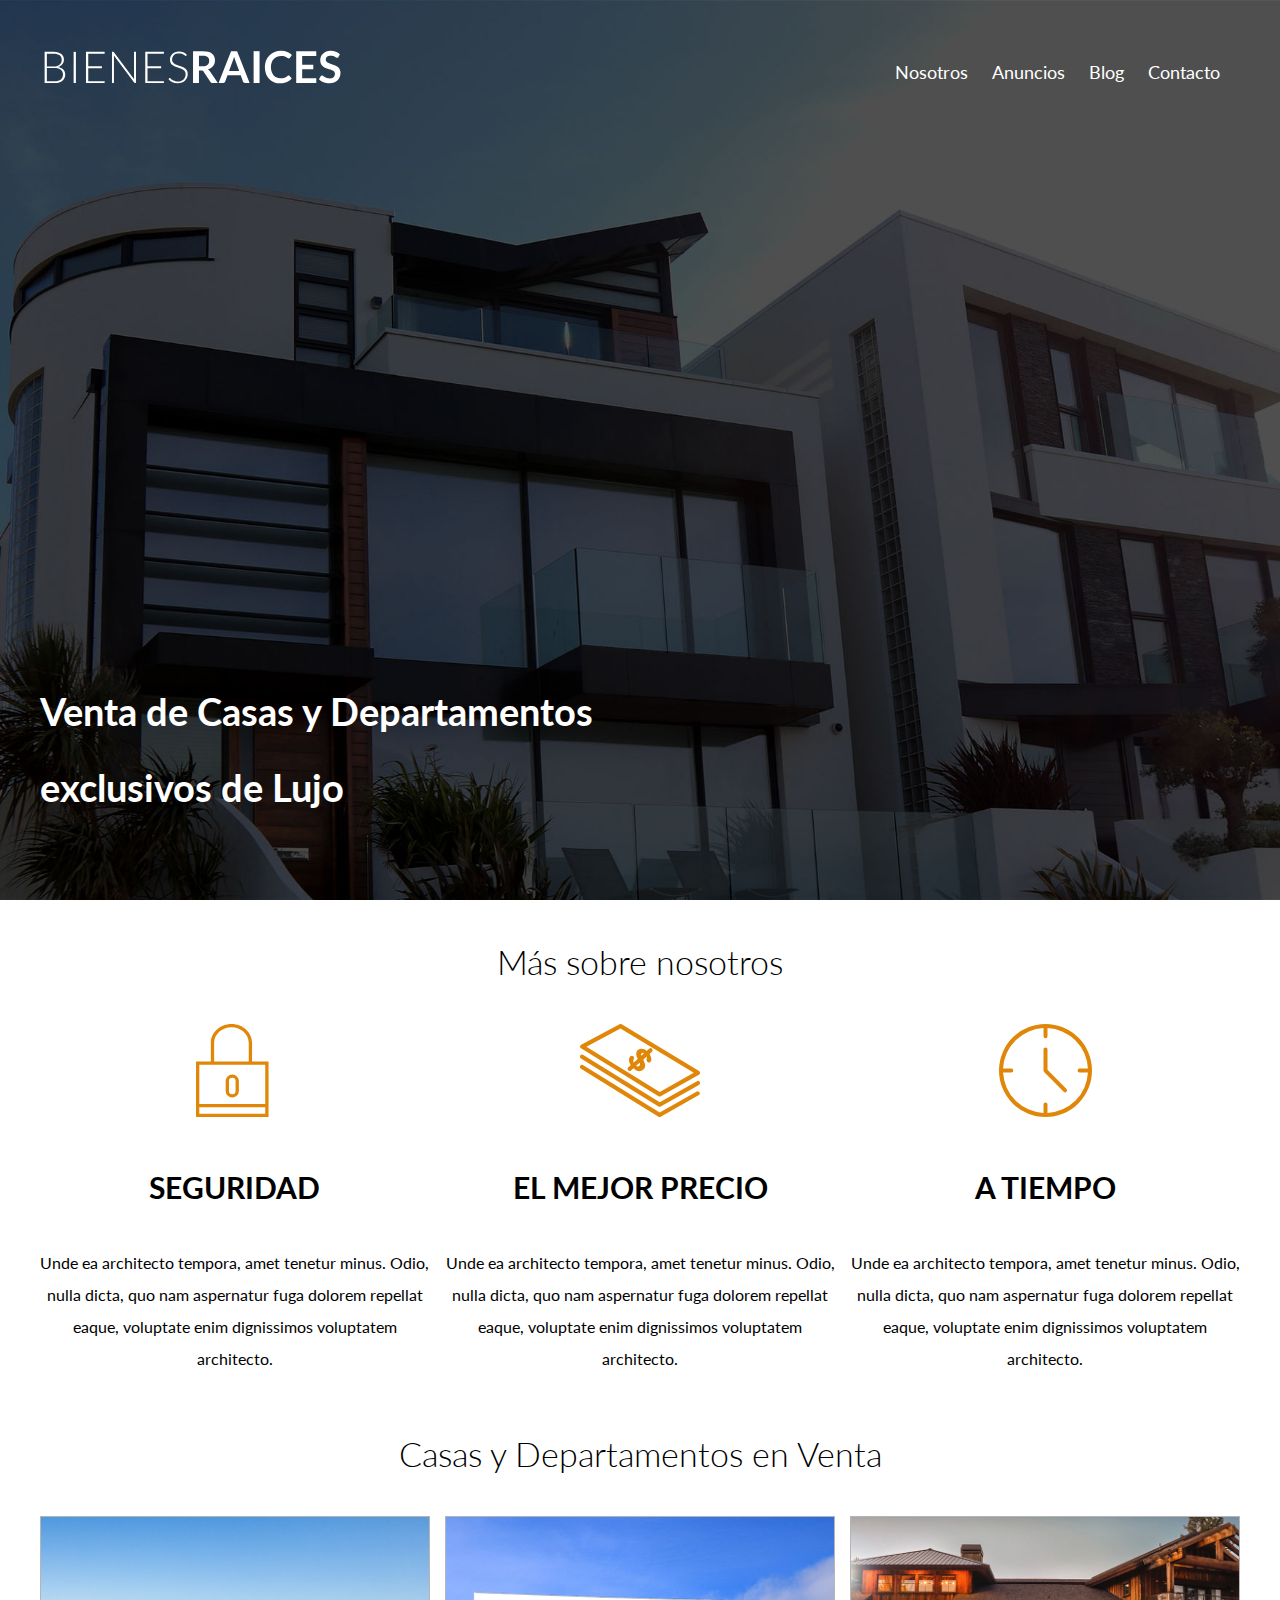
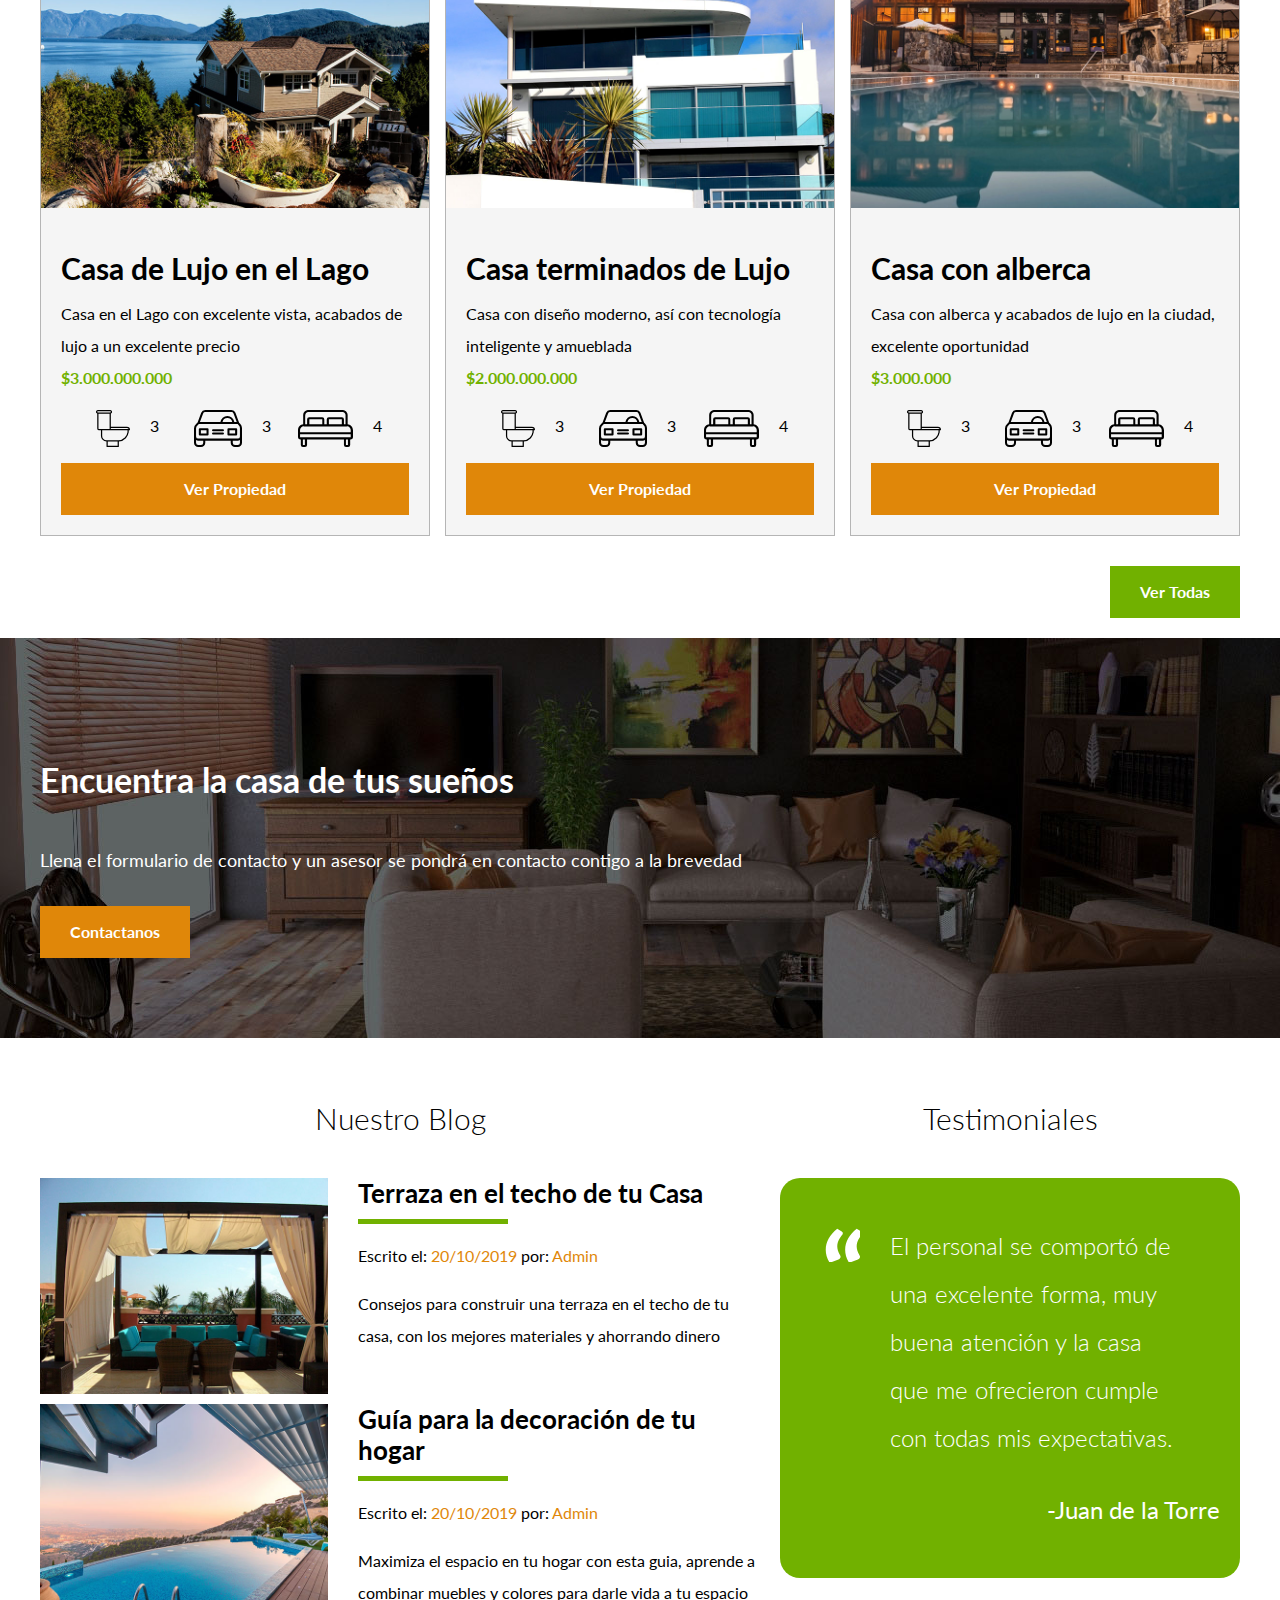
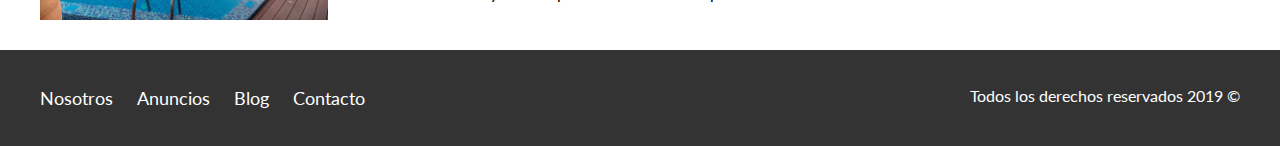
<file: index.html>
<!DOCTYPE html>
<html lang="en">

<head>
  <meta charset="UTF-8">
  <meta name="viewport" content="width=device-width, initial-scale=1.0">
  <meta http-equiv="X-UA-Compatible" content="ie=edge">
  <title>Bienes Raices</title>
  <link href="https://fonts.googleapis.com/css?family=Lato:300,400,700,900&display=swap" rel="stylesheet">
  <link rel="stylesheet" href="css/Normalize.css">
  <link rel="stylesheet" href="css/Style.css">
</head>

<body>

  <header class="site-header inicio">
    <div class="contenedor contenido-header">
      <div class="barra">
        <a href="/">
          <img src="img/logo.svg" alt="Logotipo de Bienes Raices">
        </a>

        <nav class="navegacion">
          <a href="Nosotros.html">Nosotros</a>
          <a href="Anuncios.html">Anuncios</a>
          <a href="Blog.html">Blog</a>
          <a href="Contacto.html">Contacto</a>
        </nav>
      </div>
      <h1>Venta de Casas y Departamentos exclusivos de Lujo</h1>
    </div>
  </header>

  <section class="contenedor seccion">
    <h2 class="fw-300 centrar-texto">Más sobre nosotros</h2>

    <div class="iconos-nosotros">
      <div class="iconos">
        <img src="img/icono1.svg" alt="Icono Seguridad">
        <h3>Seguridad</h3>
        <p>Unde ea architecto tempora, amet tenetur minus. Odio, nulla dicta, quo nam aspernatur fuga dolorem repellat eaque, voluptate enim dignissimos voluptatem architecto.</p>
      </div>

      <div class="iconos">
        <img src="img/icono2.svg" alt="Icono Mejor Precio">
        <h3>El mejor precio</h3>
        <p>Unde ea architecto tempora, amet tenetur minus. Odio, nulla dicta, quo nam aspernatur fuga dolorem repellat eaque, voluptate enim dignissimos voluptatem architecto.</p>
      </div>

      <div class="iconos">
        <img src="img/icono3.svg" alt="Icono a Tiempo">
        <h3>A tiempo</h3>
        <p>Unde ea architecto tempora, amet tenetur minus. Odio, nulla dicta, quo nam aspernatur fuga dolorem repellat eaque, voluptate enim dignissimos voluptatem architecto.</p>
      </div>
    </div>
  </section>

  <main class="seccion contenedor">
    <h2 class="fw-300 centrar-texto">Casas y Departamentos en Venta</h2>
     <div class="contenedor-anuncios">
      <div class="anuncio">
        <img src="img/anuncio1.jpg" alt="Anuncio casa en el lago">
        <div class="contenido-anuncio">
          <h3>Casa de Lujo en el Lago</h3>
          <p>Casa en el Lago con excelente vista, acabados de lujo a un excelente precio</p>
          <p class="precio">$3.000.000.000</p>
          <ul class="iconos-caracteristicas">
            <li>
              <img src="img/icono_wc.svg" alt="icono wc">
              <p>3</p>
            </li>
            <li>
              <img src="img/icono_estacionamiento.svg" alt="icono autos">
              <p>3</p>
            </li>
            <li>
              <img src="img/icono_dormitorio.svg" alt="icono habitaciones">
              <p>4</p>
            </li>
          </ul>
          <a href="anuncio.html" class="botones boton-amarillo d-block">Ver Propiedad</a>
        </div>
      </div>

      <div class="anuncio">
        <img src="img/anuncio2.jpg" alt="Anuncio casa de lujo">
        <div class="contenido-anuncio">
          <h3>Casa terminados de Lujo</h3>
          <p>Casa con diseño moderno, así con tecnología inteligente y amueblada</p>
          <p class="precio">$2.000.000.000</p>
          <ul class="iconos-caracteristicas">
            <li>
              <img src="img/icono_wc.svg" alt="icono wc">
              <p>3</p>
            </li>
            <li>
              <img src="img/icono_estacionamiento.svg" alt="icono autos">
              <p>3</p>
            </li>
            <li>
              <img src="img/icono_dormitorio.svg" alt="icono habitaciones">
              <p>4</p>
            </li>
          </ul>
          <a href="anuncio.html" class="botones boton-amarillo d-block">Ver Propiedad</a>
        </div>
      </div>

      <div class="anuncio">
        <img src="img/anuncio3.jpg" alt="Anuncio casa en la alberca">
        <div class="contenido-anuncio">
          <h3>Casa con alberca</h3>
          <p>Casa con alberca y acabados de lujo en la ciudad, excelente oportunidad</p>
          <p class="precio">$3.000.000</p>
          <ul class="iconos-caracteristicas">
            <li>
              <img src="img/icono_wc.svg" alt="icono wc">
              <p>3</p>
            </li>
            <li>
              <img src="img/icono_estacionamiento.svg" alt="icono autos">
              <p>3</p>
            </li>
            <li>
              <img src="img/icono_dormitorio.svg" alt="icono habitaciones">
              <p>4</p>
            </li>
          </ul>
          <a href="anuncio.html" class="botones boton-amarillo d-block">Ver Propiedad</a>
        </div>
      </div>
    </div>
    <div class="ver-todas">
      <a href="Anuncios.html" class="botones boton-verde">Ver Todas</a>
    </div>
  </main>

  <section class="imagen-contacto">
    <div class="contenedor contenido-contacto">
      <h2>Encuentra la casa de tus sueños</h2>
      <p>Llena el formulario de contacto y un asesor se pondrá en contacto contigo a la brevedad</p>
      <a href="Contacto.html" class="botones boton-amarillo">Contactanos</a>
    </div>
  </section>

  <div class="seccion-inferior contenedor seccion">
    <section class="blog">
      <h3 class="centrar-texto fw-300">Nuestro Blog</h3>

      <article class="entrada-blog">
        <div class="imagen">
          <img src="img/blog1.jpg" alt="Entrada Blog">
        </div>
        <div class="texto-entrada">
          <a href="#">
            <h4>Terraza en el techo de tu Casa</h4>
          </a>
          <p>Escrito el: <span> 20/10/2019 </span> por: <span> Admin </span> </p>
          <p>Consejos para construir una terraza en el techo de tu casa, con los mejores materiales y ahorrando dinero</p>

        </div>
      </article>

      <article class="entrada-blog">
        <div class="imagen">
          <img src="img/blog2.jpg" alt="Entrada Blog">
        </div>
        <div class="texto-entrada">
          <a href="#">
            <h4>Guía para la decoración de tu hogar</h4>
          </a>
          <p>Escrito el: <span> 20/10/2019 </span> por: <span> Admin </span> </p>
          <p>Maximiza el espacio en tu hogar con esta guia, aprende a combinar muebles y colores para darle vida a tu espacio</p>
        </div>
      </article>
    </section>

    <section class="Testimoniales">

        <h3 class="centrar-texto fw-300">Testimoniales</h3>
        <div class="testimonial">
        <blockquote>
          El personal se comportó de una excelente forma, muy buena atención y la casa que me ofrecieron cumple con todas mis expectativas.

        </blockquote>
        <p>-Juan de la Torre</p>
      </div>
    </section>
  </div>
  <footer class="site-footer seccion">
    <div class="contenedor contenedor-footer">
      <nav class="navegacion">
        <a href="Nosotros.html">Nosotros</a>
        <a href="Anuncios.html">Anuncios</a>
        <a href="Blog.html">Blog</a>
        <a href="Contacto.html">Contacto</a>
      </nav>
      <p class="copyright">Todos los derechos reservados 2019 &copy; </p>
    </div>
  </footer>
</body>

</html>
</file>
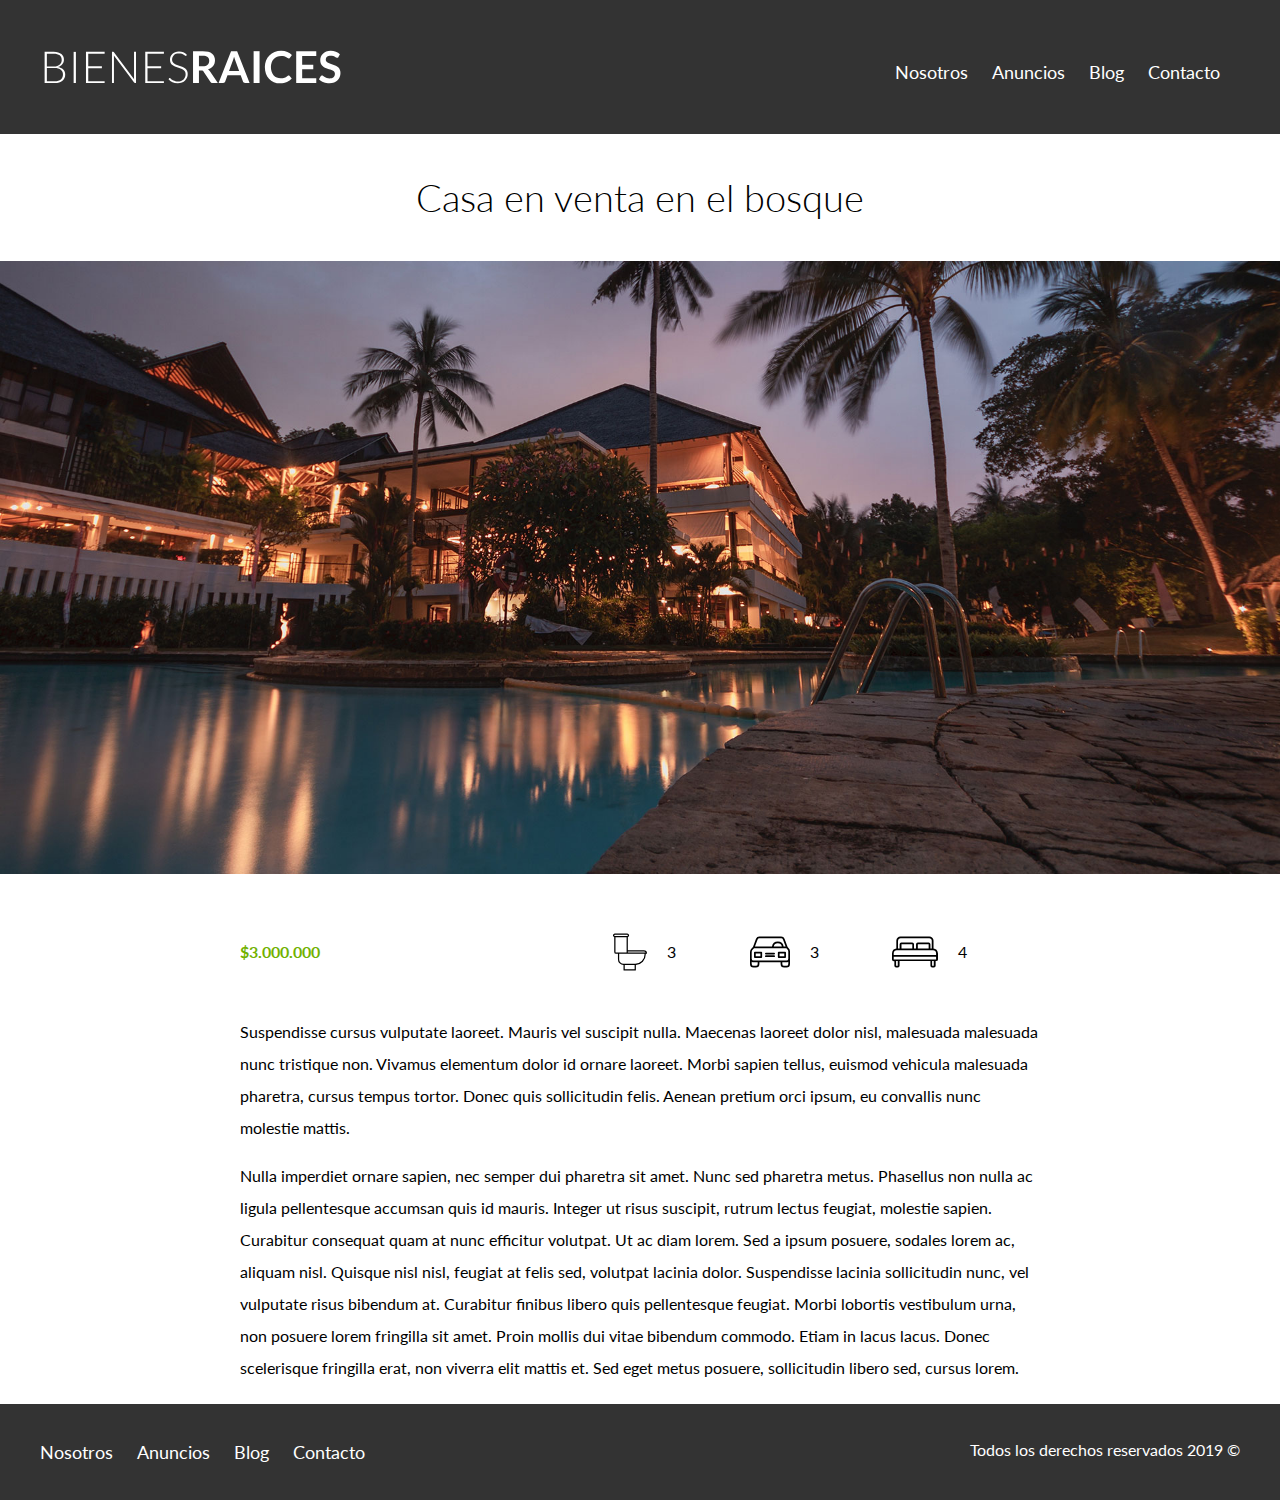
<file: anuncio.html>
<!DOCTYPE html>
<html lang="en">

<head>
  <meta charset="UTF-8">
  <meta name="viewport" content="width=device-width, initial-scale=1.0">
  <meta http-equiv="X-UA-Compatible" content="ie=edge">
  <title>Bienes Raices</title>
  <link href="https://fonts.googleapis.com/css?family=Lato:300,400,700,900&display=swap" rel="stylesheet">
  <link rel="stylesheet" href="css/Normalize.css">
  <link rel="stylesheet" href="css/Style.css">
</head>

<body>

  <header class="site-header">
    <div class="contenedor contenido-header">
      <div class="barra">
        <a href="/">
          <img src="img/logo.svg" alt="Logotipo de Bienes Raices">
        </a>

        <nav class="navegacion">
          <a href="Nosotros.html">Nosotros</a>
          <a href="Anuncios.html">Anuncios</a>
          <a href="Blog.html">Blog</a>
          <a href="Contacto.html">Contacto</a>
        </nav>
      </div>
    </div>
  </header>

  <h1 class="fw-300 centrar-texto">Casa en venta en el bosque</h1>
  <img src="./img/destacada.jpg" alt="imagen anuncio">

  <main class="contenedor seccion contenido-centrado">
    <div class="resumen-propiedad">
      <p class="precio">$3.000.000</p>
      <ul class="iconos-caracteristicas">
        <li>
          <img src="img/icono_wc.svg" alt="icono wc">
          <p>3</p>
        </li>
        <li>
          <img src="img/icono_estacionamiento.svg" alt="icono autos">
          <p>3</p>
        </li>
        <li>
          <img src="img/icono_dormitorio.svg" alt="icono habitaciones">
          <p>4</p>
        </li>
      </ul>
    </div> <!--.resumen-Propiedad-->



  <p>Suspendisse cursus vulputate laoreet. Mauris vel suscipit nulla. Maecenas laoreet dolor nisl, malesuada malesuada nunc tristique non. Vivamus elementum dolor id ornare laoreet. Morbi sapien tellus, euismod vehicula malesuada pharetra, cursus tempus tortor. Donec quis sollicitudin felis. Aenean pretium orci ipsum, eu convallis nunc molestie mattis.</p>

  <p>Nulla imperdiet ornare sapien, nec semper dui pharetra sit amet. Nunc sed pharetra metus. Phasellus non nulla ac ligula pellentesque accumsan quis id mauris. Integer ut risus suscipit, rutrum lectus feugiat, molestie sapien. Curabitur consequat quam at nunc efficitur volutpat. Ut ac diam lorem. Sed a ipsum posuere, sodales lorem ac, aliquam nisl. Quisque nisl nisl, feugiat at felis sed, volutpat lacinia dolor. Suspendisse lacinia sollicitudin nunc, vel vulputate risus bibendum at. Curabitur finibus libero quis pellentesque feugiat. Morbi lobortis vestibulum urna, non posuere lorem fringilla sit amet. Proin mollis dui vitae bibendum commodo. Etiam in lacus lacus. Donec scelerisque fringilla erat, non viverra elit mattis et. Sed eget metus posuere, sollicitudin libero sed, cursus lorem. </p>

  </main>

  <footer class="site-footer seccion">
    <div class="contenedor contenedor-footer">
      <nav class="navegacion">
        <a href="Nosotros.html">Nosotros</a>
        <a href="Anuncios.html">Anuncios</a>
        <a href="Blog.html">Blog</a>
        <a href="Contacto.html">Contacto</a>
      </nav>
      <p class="copyright">Todos los derechos reservados 2019 &copy; </p>
    </div>
  </footer>
</body>

</html>
</file>
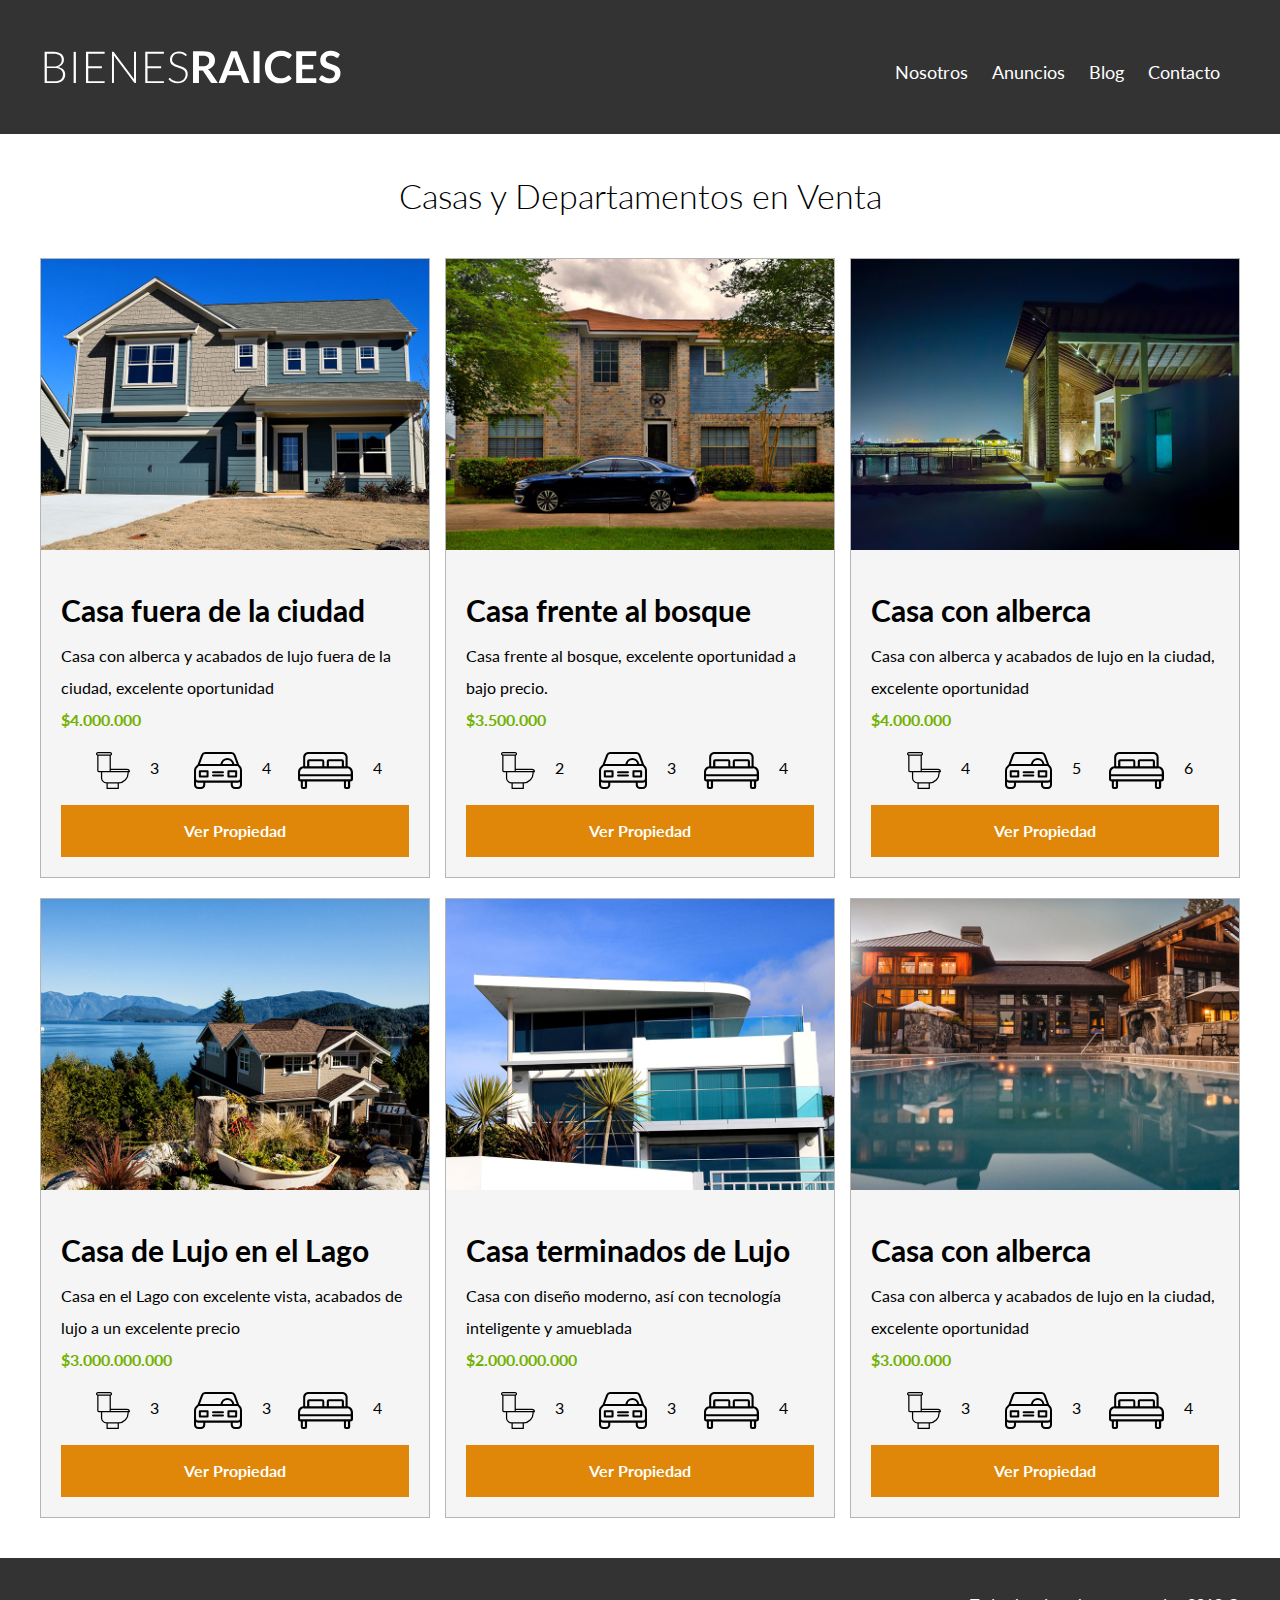
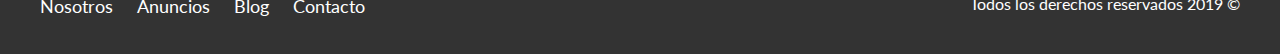
<file: Anuncios.html>
<!DOCTYPE html>
<html lang="en">

<head>
  <meta charset="UTF-8">
  <meta name="viewport" content="width=device-width, initial-scale=1.0">
  <meta http-equiv="X-UA-Compatible" content="ie=edge">
  <title>Bienes Raices</title>
  <link href="https://fonts.googleapis.com/css?family=Lato:300,400,700,900&display=swap" rel="stylesheet">
  <link rel="stylesheet" href="css/Normalize.css">
  <link rel="stylesheet" href="css/Style.css">
</head>

<body>

  <header class="site-header">
    <div class="contenedor contenido-header">
      <div class="barra">
        <a href="/">
          <img src="img/logo.svg" alt="Logotipo de Bienes Raices">
        </a>

        <nav class="navegacion">
          <a href="Nosotros.html">Nosotros</a>
          <a href="Anuncios.html">Anuncios</a>
          <a href="Blog.html">Blog</a>
          <a href="Contacto.html">Contacto</a>
        </nav>
      </div>
    </div>
  </header>

  <main class="seccion contenedor">
    <h2 class="fw-300 centrar-texto">Casas y Departamentos en Venta</h2>
     <div class="contenedor-anuncios">
      <div class="anuncio">
        <img src="img/anuncio1.jpg" alt="Anuncio casa en el lago">
        <div class="contenido-anuncio">
          <h3>Casa de Lujo en el Lago</h3>
          <p>Casa en el Lago con excelente vista, acabados de lujo a un excelente precio</p>
          <p class="precio">$3.000.000.000</p>
          <ul class="iconos-caracteristicas">
            <li>
              <img src="img/icono_wc.svg" alt="icono wc">
              <p>3</p>
            </li>
            <li>
              <img src="img/icono_estacionamiento.svg" alt="icono autos">
              <p>3</p>
            </li>
            <li>
              <img src="img/icono_dormitorio.svg" alt="icono habitaciones">
              <p>4</p>
            </li>
          </ul>
          <a href="anuncio.html" class="botones boton-amarillo d-block">Ver Propiedad</a>
        </div>
      </div>

      <div class="anuncio">
        <img src="img/anuncio2.jpg" alt="Anuncio casa de lujo">
        <div class="contenido-anuncio">
          <h3>Casa terminados de Lujo</h3>
          <p>Casa con diseño moderno, así con tecnología inteligente y amueblada</p>
          <p class="precio">$2.000.000.000</p>
          <ul class="iconos-caracteristicas">
            <li>
              <img src="img/icono_wc.svg" alt="icono wc">
              <p>3</p>
            </li>
            <li>
              <img src="img/icono_estacionamiento.svg" alt="icono autos">
              <p>3</p>
            </li>
            <li>
              <img src="img/icono_dormitorio.svg" alt="icono habitaciones">
              <p>4</p>
            </li>
          </ul>
          <a href="anuncio.html" class="botones boton-amarillo d-block">Ver Propiedad</a>
        </div>
      </div>

      <div class="anuncio">
        <img src="img/anuncio3.jpg" alt="Anuncio casa en la alberca">
        <div class="contenido-anuncio">
          <h3>Casa con alberca</h3>
          <p>Casa con alberca y acabados de lujo en la ciudad, excelente oportunidad</p>
          <p class="precio">$3.000.000</p>
          <ul class="iconos-caracteristicas">
            <li>
              <img src="img/icono_wc.svg" alt="icono wc">
              <p>3</p>
            </li>
            <li>
              <img src="img/icono_estacionamiento.svg" alt="icono autos">
              <p>3</p>
            </li>
            <li>
              <img src="img/icono_dormitorio.svg" alt="icono habitaciones">
              <p>4</p>
            </li>
          </ul>
          <a href="anuncio.html" class="botones boton-amarillo d-block">Ver Propiedad</a>
        </div> <!--Contenido-anuncio-->
      </div> <!--anuncio-->

      <div class="anuncio">
        <img src="img/anuncio4.jpg" alt="Anuncio casa de lujo">
        <div class="contenido-anuncio">
          <h3>Casa fuera de la ciudad</h3>
          <p>Casa con alberca y acabados de lujo fuera de la ciudad, excelente oportunidad</p>
          <p class="precio">$4.000.000</p>
          <ul class="iconos-caracteristicas">
            <li>
              <img src="img/icono_wc.svg" alt="icono wc">
              <p>3</p>
            </li>
            <li>
              <img src="img/icono_estacionamiento.svg" alt="icono autos">
              <p>4</p>
            </li>
            <li>
              <img src="img/icono_dormitorio.svg" alt="icono habitaciones">
              <p>4</p>
            </li>
          </ul>
          <a href="anuncio.html" class="botones boton-amarillo d-block">Ver Propiedad</a>
        </div> <!--Contenido-anuncio-->
      </div> <!--anuncio-->

      <div class="anuncio">
        <img src="img/anuncio5.jpg" alt="Anuncio frente al bosque">
        <div class="contenido-anuncio">
          <h3>Casa frente al bosque</h3>
          <p>Casa frente al bosque, excelente oportunidad a bajo precio.</p>
          <p class="precio">$3.500.000</p>
          <ul class="iconos-caracteristicas">
            <li>
              <img src="img/icono_wc.svg" alt="icono wc">
              <p>2</p>
            </li>
            <li>
              <img src="img/icono_estacionamiento.svg" alt="icono autos">
              <p>3</p>
            </li>
            <li>
              <img src="img/icono_dormitorio.svg" alt="icono habitaciones">
              <p>4</p>
            </li>
          </ul>
          <a href="anuncio.html" class="botones boton-amarillo d-block">Ver Propiedad</a>
        </div> <!--Contenido-anuncio-->
      </div> <!--anuncio-->

      <div class="anuncio">
        <img src="img/anuncio6.jpg" alt="Anuncio casa en la alberca">
        <div class="contenido-anuncio">
          <h3>Casa con alberca</h3>
          <p>Casa con alberca y acabados de lujo en la ciudad, excelente oportunidad</p>
          <p class="precio">$4.000.000</p>
          <ul class="iconos-caracteristicas">
            <li>
              <img src="img/icono_wc.svg" alt="icono wc">
              <p>4</p>
            </li>
            <li>
              <img src="img/icono_estacionamiento.svg" alt="icono autos">
              <p>5</p>
            </li>
            <li>
              <img src="img/icono_dormitorio.svg" alt="icono habitaciones">
              <p>6</p>
            </li>
          </ul>
          <a href="anuncio.html" class="botones boton-amarillo d-block">Ver Propiedad</a>
        </div> <!--Contenido-anuncio-->
      </div> <!--anuncio-->
    </div>

  </main>

  <footer class="site-footer seccion">
    <div class="contenedor contenedor-footer">
      <nav class="navegacion">
        <a href="Nosotros.html">Nosotros</a>
        <a href="Anuncios.html">Anuncios</a>
        <a href="Blog.html">Blog</a>
        <a href="Contacto.html">Contacto</a>
      </nav>
      <p class="copyright">Todos los derechos reservados 2019 &copy; </p>
    </div>
  </footer>
</body>

</html>
</file>
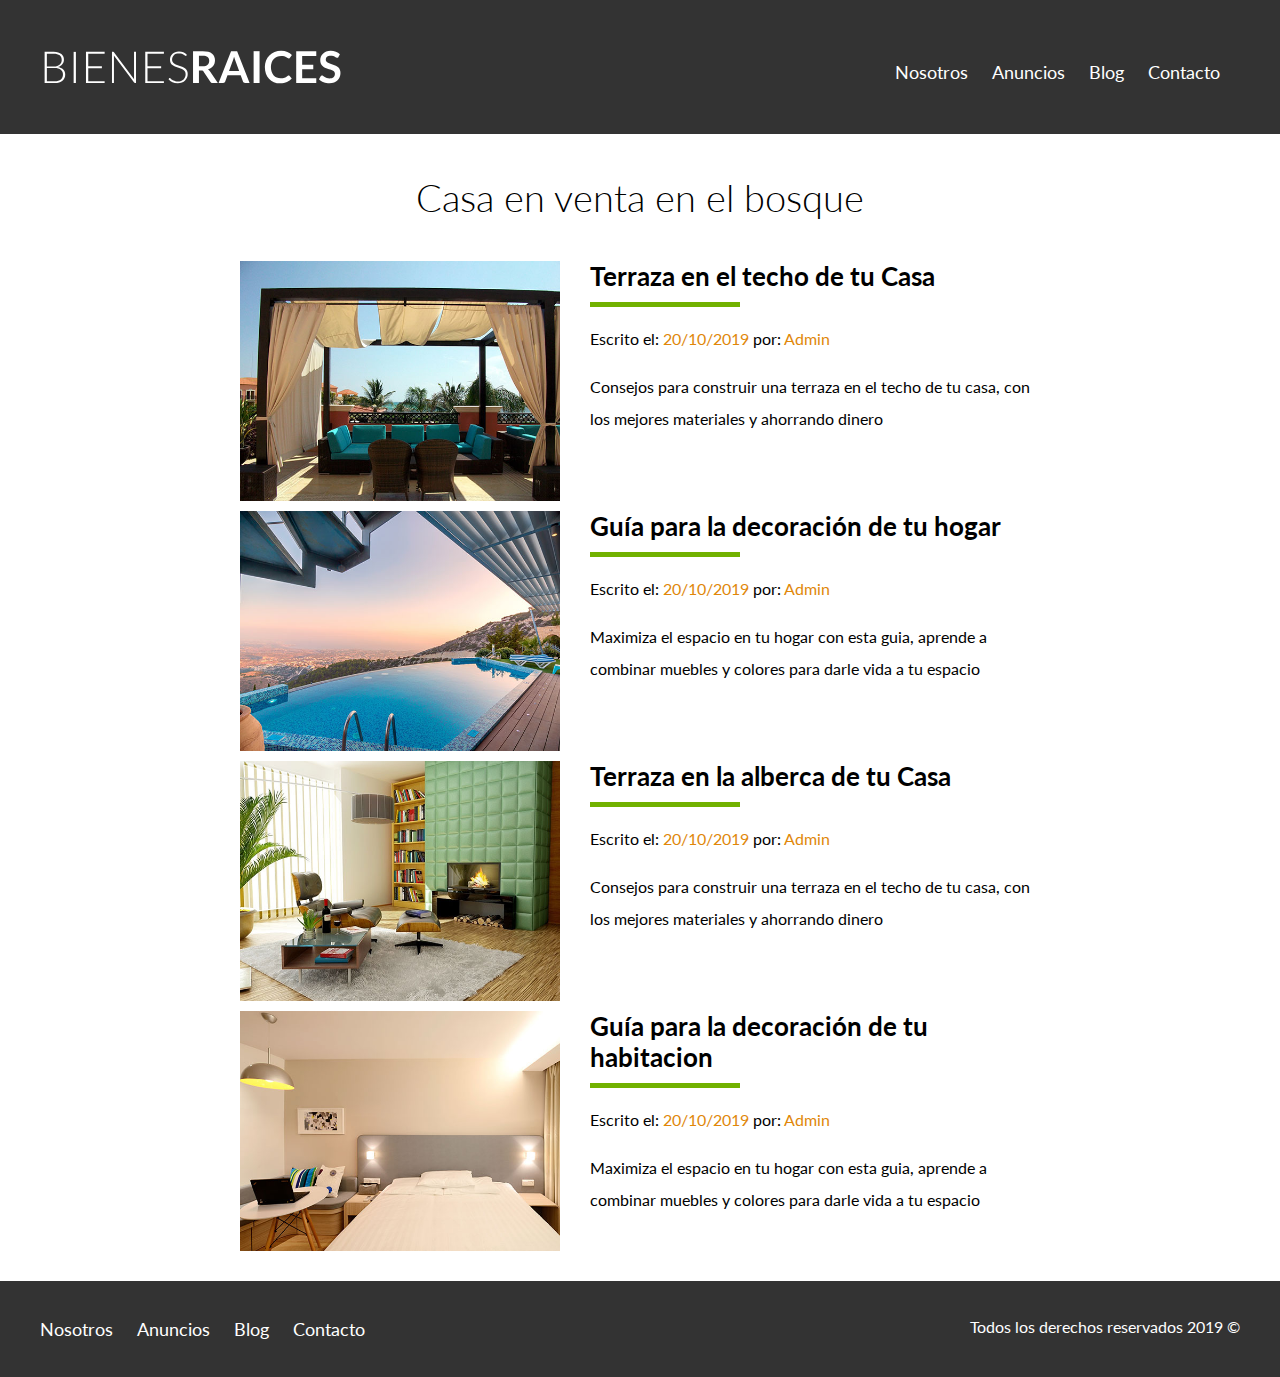
<file: Blog.html>
<!DOCTYPE html>
<html lang="en">

<head>
  <meta charset="UTF-8">
  <meta name="viewport" content="width=device-width, initial-scale=1.0">
  <meta http-equiv="X-UA-Compatible" content="ie=edge">
  <title>Bienes Raices</title>
  <link href="https://fonts.googleapis.com/css?family=Lato:300,400,700,900&display=swap" rel="stylesheet">
  <link rel="stylesheet" href="css/Normalize.css">
  <link rel="stylesheet" href="css/Style.css">
</head>

<body>

  <header class="site-header">
    <div class="contenedor contenido-header">
      <div class="barra">
        <a href="/">
          <img src="img/logo.svg" alt="Logotipo de Bienes Raices">
        </a>

        <nav class="navegacion">
          <a href="Nosotros.html">Nosotros</a>
          <a href="Anuncios.html">Anuncios</a>
          <a href="Blog.html">Blog</a>
          <a href="Contacto.html">Contacto</a>
        </nav>
      </div>
    </div>
  </header>




  <main class="contenedor seccion contenido-centrado">
    <h1 class="fw-300 centrar-texto">Casa en venta en el bosque</h1>
      <article class="entrada-blog">
        <div class="imagen">
          <img src="img/blog1.jpg" alt="Entrada Blog">
        </div>
        <div class="texto-entrada">
          <a href="entrada.html">
            <h4>Terraza en el techo de tu Casa</h4>
          </a>
          <p>Escrito el: <span> 20/10/2019 </span> por: <span> Admin </span> </p>
          <p>Consejos para construir una terraza en el techo de tu casa, con los mejores materiales y ahorrando dinero</p>

        </div>
      </article>

      <article class="entrada-blog">
        <div class="imagen">
          <img src="img/blog2.jpg" alt="Entrada Blog">
        </div>
        <div class="texto-entrada">
          <a href="entrada.html">
            <h4>Guía para la decoración de tu hogar</h4>
          </a>
          <p>Escrito el: <span> 20/10/2019 </span> por: <span> Admin </span> </p>
          <p>Maximiza el espacio en tu hogar con esta guia, aprende a combinar muebles y colores para darle vida a tu espacio</p>
        </div>
      </article>
      <article class="entrada-blog">
        <div class="imagen">
          <img src="img/blog3.jpg" alt="Entrada Blog">
        </div>
        <div class="texto-entrada">
          <a href="entrada.html">
            <h4>Terraza en la alberca de tu Casa</h4>
          </a>
          <p>Escrito el: <span> 20/10/2019 </span> por: <span> Admin </span> </p>
          <p>Consejos para construir una terraza en el techo de tu casa, con los mejores materiales y ahorrando dinero</p>

        </div>
      </article>

      <article class="entrada-blog">
        <div class="imagen">
          <img src="img/blog4.jpg" alt="Entrada Blog">
        </div>
        <div class="texto-entrada">
          <a href="entrada.html">
            <h4>Guía para la decoración de tu habitacion</h4>
          </a>
          <p>Escrito el: <span> 20/10/2019 </span> por: <span> Admin </span> </p>
          <p>Maximiza el espacio en tu hogar con esta guia, aprende a combinar muebles y colores para darle vida a tu espacio</p>
        </div>
      </article>
  </main>

  <footer class="site-footer seccion">
    <div class="contenedor contenedor-footer">
      <nav class="navegacion">
        <a href="Nosotros.html">Nosotros</a>
        <a href="Anuncios.html">Anuncios</a>
        <a href="Blog.html">Blog</a>
        <a href="Contacto.html">Contacto</a>
      </nav>
      <p class="copyright">Todos los derechos reservados 2019 &copy; </p>
    </div>
  </footer>
</body>

</html>
</file>
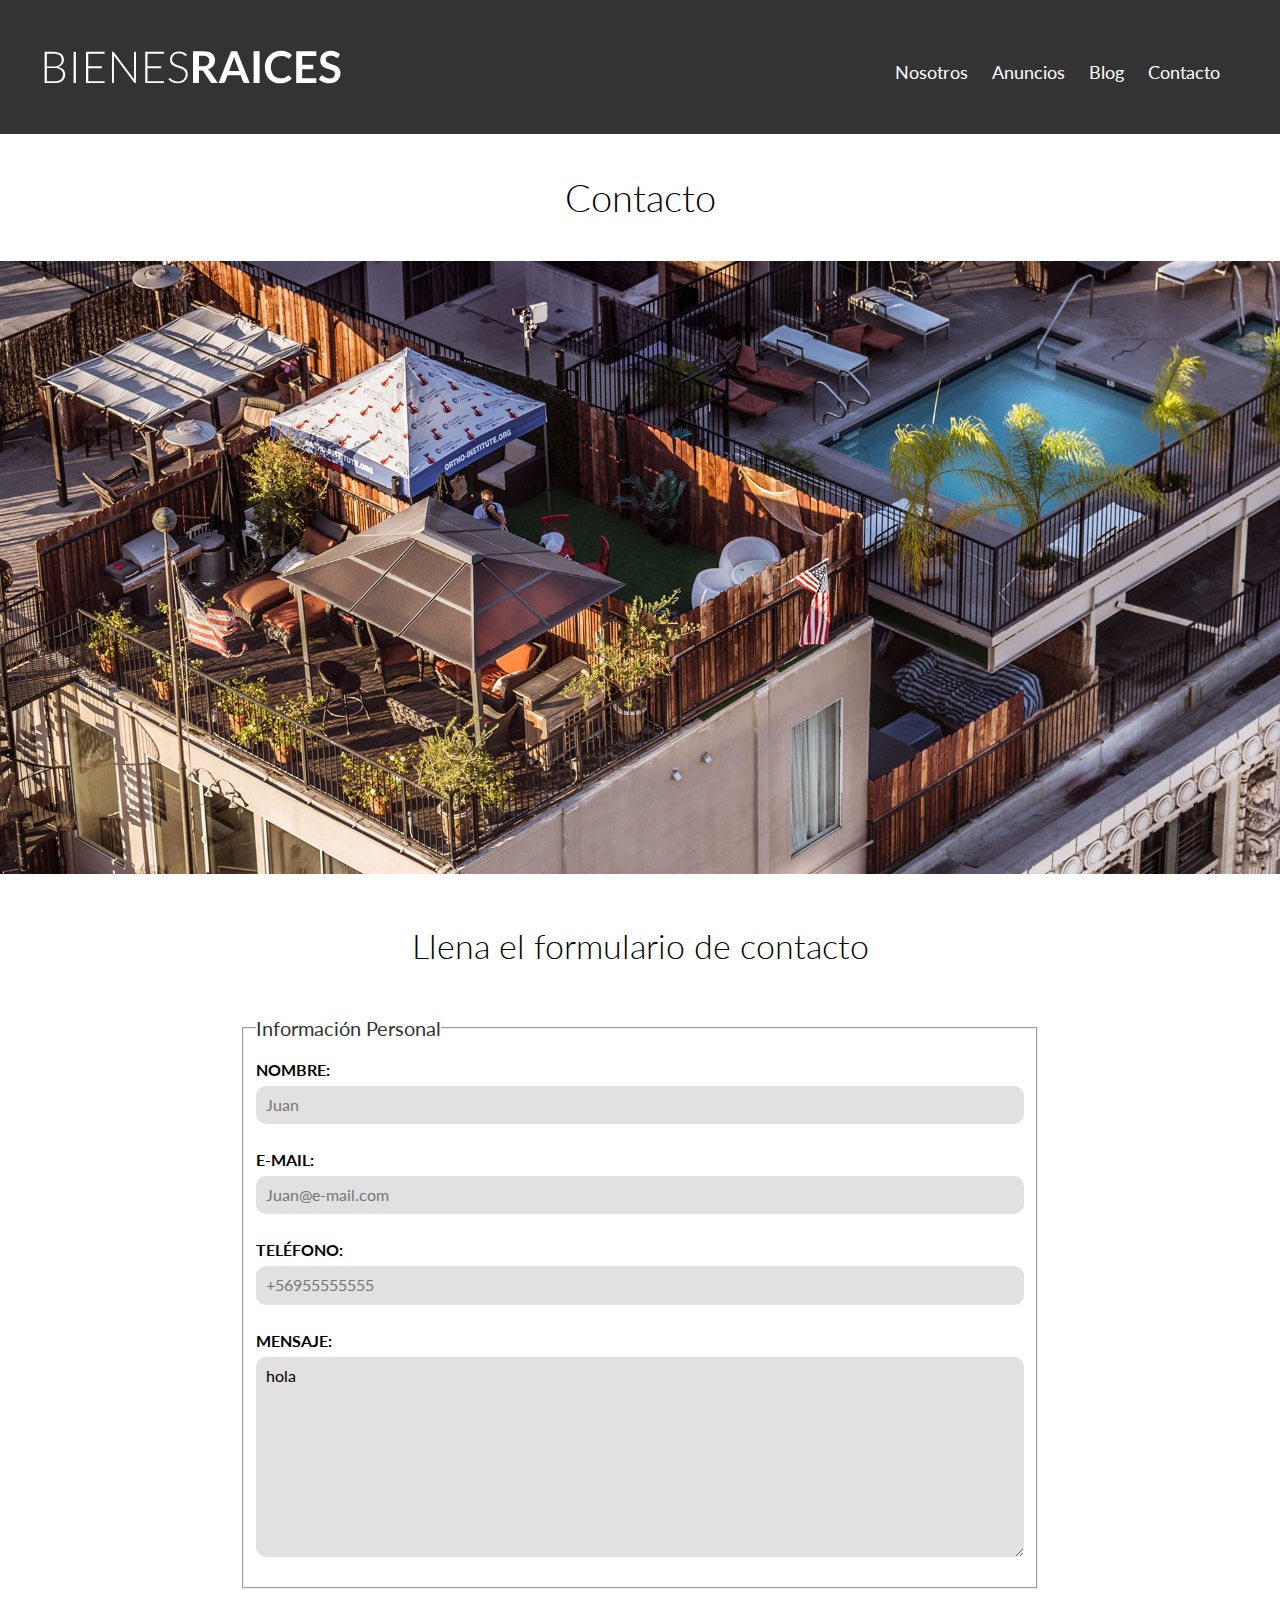
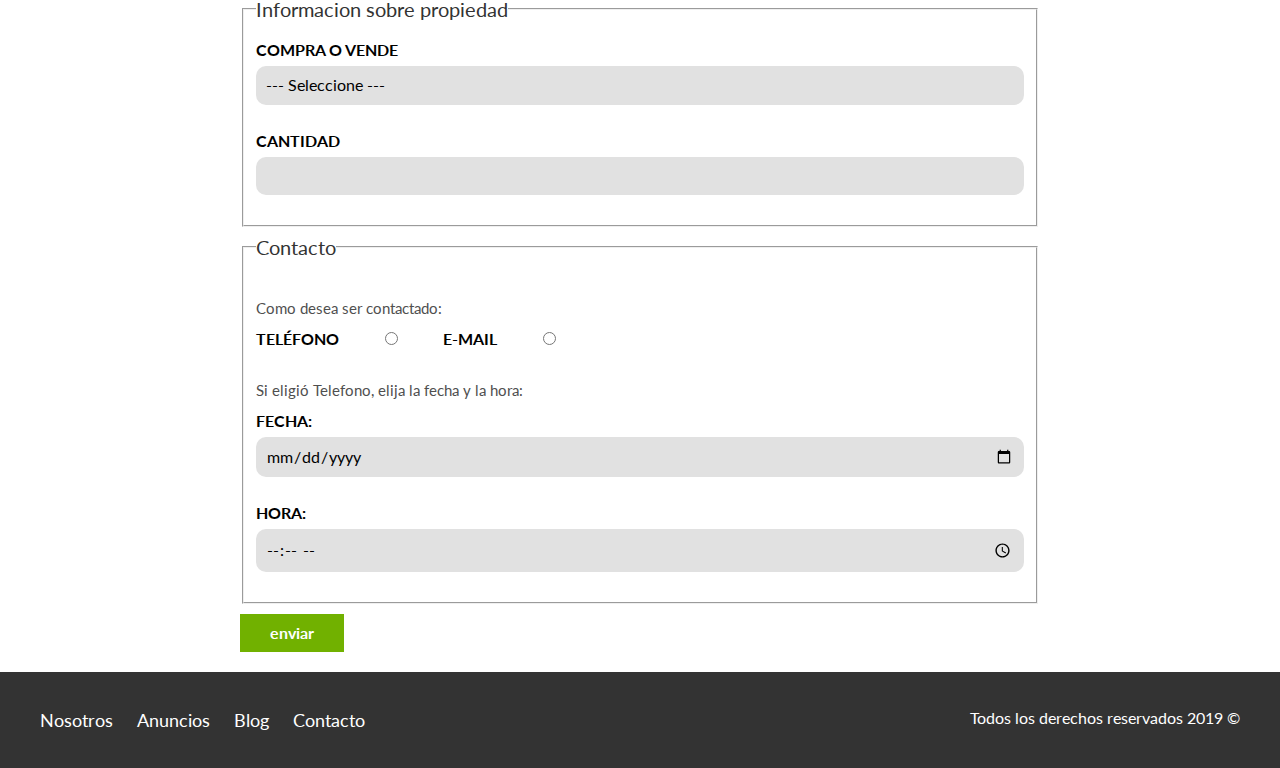
<file: Contacto.html>
<!DOCTYPE html>
<html lang="en">

<head>
  <meta charset="UTF-8">
  <meta name="viewport" content="width=device-width, initial-scale=1.0">
  <meta http-equiv="X-UA-Compatible" content="ie=edge">
  <title>Bienes Raices</title>
  <link href="https://fonts.googleapis.com/css?family=Lato:300,400,700,900&display=swap" rel="stylesheet">
  <link rel="stylesheet" href="css/Normalize.css">
  <link rel="stylesheet" href="css/Style.css">
</head>

<body>

  <header class="site-header">
    <div class="contenedor contenido-header">
      <div class="barra">
        <a href="/">
          <img src="img/logo.svg" alt="Logotipo de Bienes Raices">
        </a>

        <nav class="navegacion">
          <a href="Nosotros.html">Nosotros</a>
          <a href="Anuncios.html">Anuncios</a>
          <a href="Blog.html">Blog</a>
          <a href="Contacto.html">Contacto</a>
        </nav>
      </div>
    </div>
  </header>
  <h1 class="fw-300 centrar-texto">Contacto</h1>
  <img src="./img/destacada3.jpg" alt="Imagen Principal">

  <main class="contenedor seccion contenido-centrado">
    <h2 class="fw-300 centrar-texto">Llena el formulario de contacto</h2>

    <form class="contacto" action="">

      <fieldset>
      <legend>Información Personal</legend>

      <label for="nombre">Nombre:</label>
      <input type="text" id="nombre"placeholder="Juan">

      <label for="email">E-mail:</label>
      <input type="email" id="email" placeholder="Juan@e-mail.com" required>

      <label for="telefono">Teléfono:</label>
      <input type="tel" id="telefono" placeholder="+56955555555">

      <label for="mensaje">Mensaje:</label>
      <textarea id="mensaje">hola</textarea>

      </fieldset>
      <fieldset>
        <legend>Informacion sobre propiedad</legend>
        <label for="opciones">Compra o Vende</label>
        <select id="opciones">
          <option value="" disabled selected>--- Seleccione ---</option>
          <option value="Compra">Compra</option>
          <option value="Vende">Vende</option>
        </select>
        <label for="Cantidad">Cantidad</label>
        <input type="number" min="0" max="10" step="2">
      </fieldset>
      <fieldset>
        <legend>Contacto</legend>

        <p>Como desea ser contactado:</p>
        <div class="forma-contacto">
          <label for="telefono">Teléfono</label>
          <input type="radio" name="contacto" value="telefono" id="telefono">

          <label for="correo">E-mail</label>
          <input type="radio" name="contacto" value="correo" id="correo">
        </div>
          <p>Si eligió Telefono, elija la fecha y la hora:</p>
          <label for="fecha">Fecha:</label>
          <input type="date" id="fecha">

          <label for="hora">Hora:</label>
          <input type="time" id="hora" min="09:00" max="18:00">

      </fieldset>
        <input type="submit" value="enviar" class="botones boton-verde">

    </form>
  </main>

  <footer class="site-footer seccion">
    <div class="contenedor contenedor-footer">
      <nav class="navegacion">
        <a href="Nosotros.html">Nosotros</a>
        <a href="Anuncios.html">Anuncios</a>
        <a href="Blog.html">Blog</a>
        <a href="Contacto.html">Contacto</a>
      </nav>
      <p class="copyright">Todos los derechos reservados 2019 &copy; </p>
    </div>
  </footer>
</body>

</html>
</file>
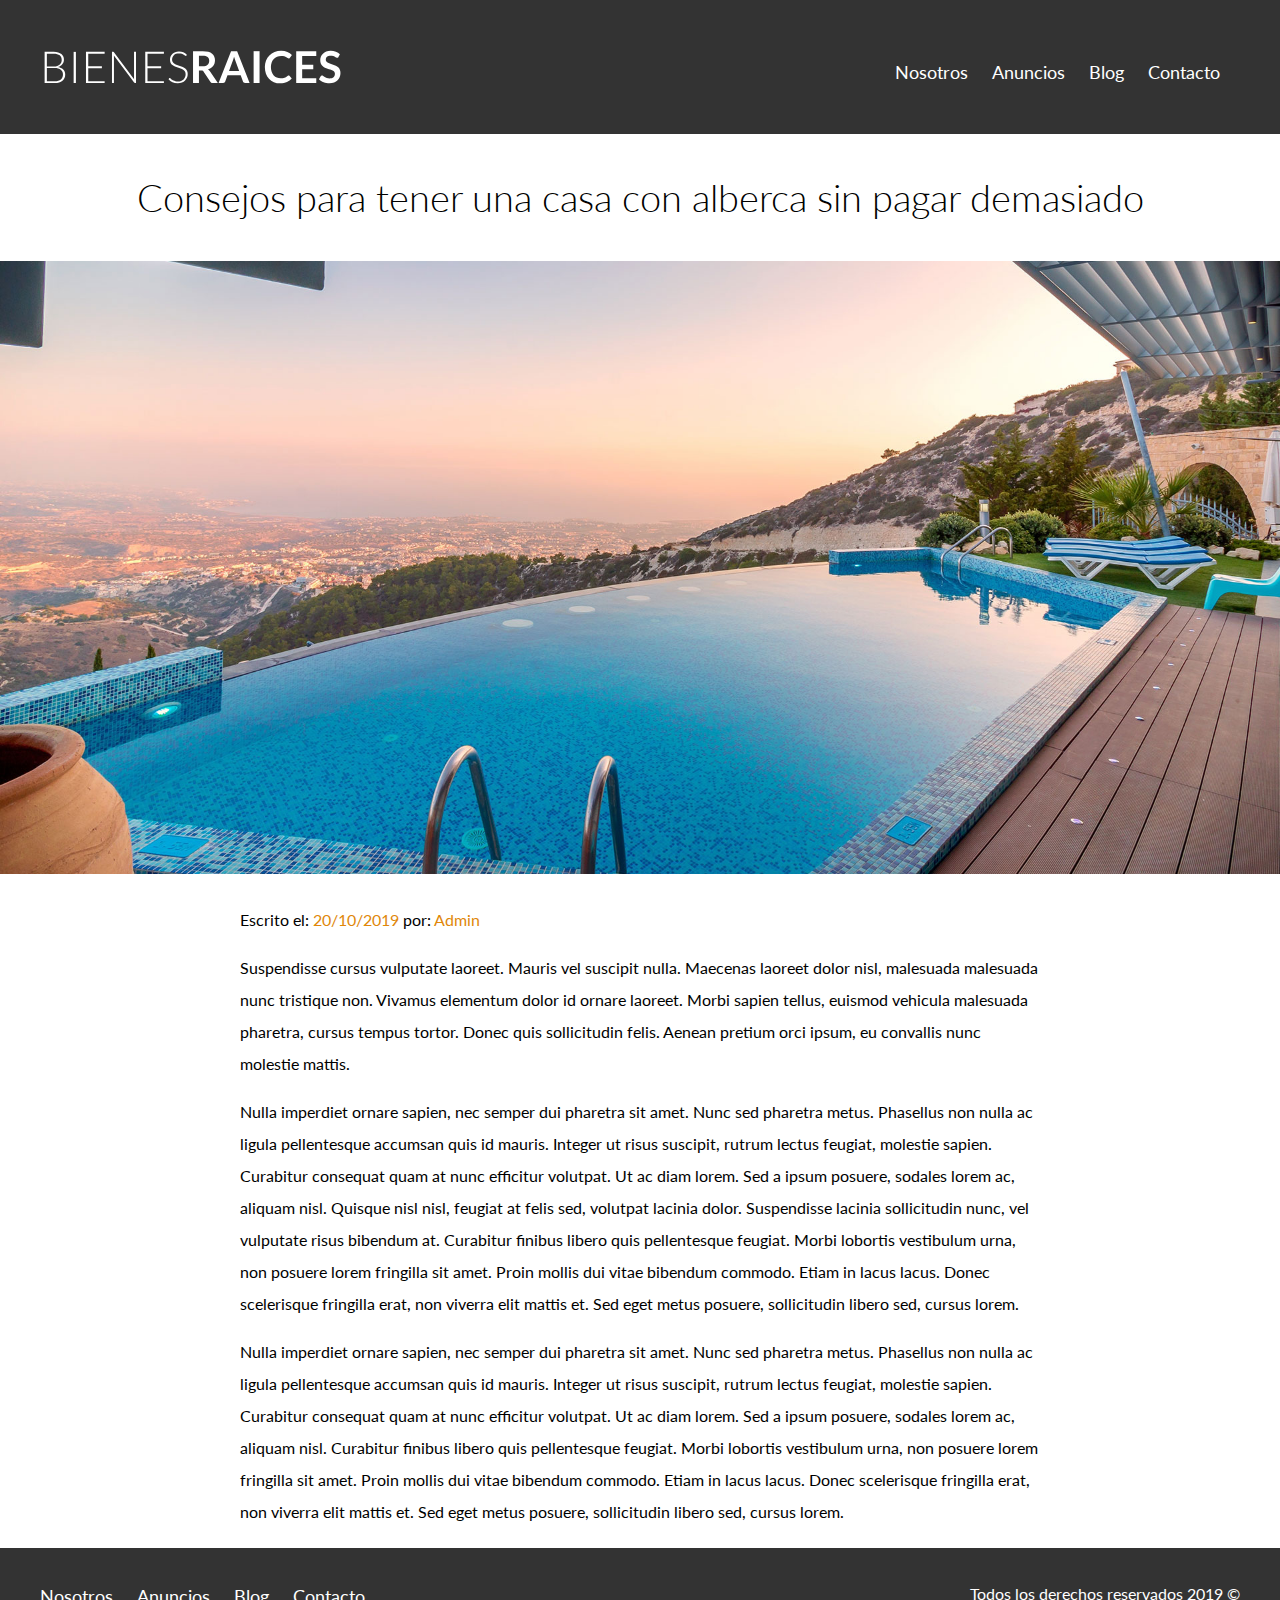
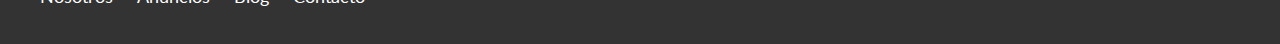
<file: entrada.html>
<!DOCTYPE html>
<html lang="en">

<head>
  <meta charset="UTF-8">
  <meta name="viewport" content="width=device-width, initial-scale=1.0">
  <meta http-equiv="X-UA-Compatible" content="ie=edge">
  <title>Bienes Raices</title>
  <link href="https://fonts.googleapis.com/css?family=Lato:300,400,700,900&display=swap" rel="stylesheet">
  <link rel="stylesheet" href="css/Normalize.css">
  <link rel="stylesheet" href="css/Style.css">
</head>

<body>

  <header class="site-header">
    <div class="contenedor contenido-header">
      <div class="barra">
        <a href="/">
          <img src="img/logo.svg" alt="Logotipo de Bienes Raices">
        </a>

        <nav class="navegacion">
          <a href="Nosotros.html">Nosotros</a>
          <a href="Anuncios.html">Anuncios</a>
          <a href="Blog.html">Blog</a>
          <a href="Contacto.html">Contacto</a>
        </nav>
      </div>
    </div>
  </header>

  <h1 class="fw-300 centrar-texto">Consejos para tener una casa con alberca sin pagar demasiado</h1>
  <img src="./img/destacada2.jpg" alt="imagen principal">

  <main class="contenedor seccion contenido-centrado texto-entrada">

    <p>Escrito el: <span> 20/10/2019 </span> por: <span> Admin </span> </p>


  <p>Suspendisse cursus vulputate laoreet. Mauris vel suscipit nulla. Maecenas laoreet dolor nisl, malesuada malesuada nunc tristique non. Vivamus elementum dolor id ornare laoreet. Morbi sapien tellus, euismod vehicula malesuada pharetra, cursus tempus tortor. Donec quis sollicitudin felis. Aenean pretium orci ipsum, eu convallis nunc molestie mattis.</p>

  <p>Nulla imperdiet ornare sapien, nec semper dui pharetra sit amet. Nunc sed pharetra metus. Phasellus non nulla ac ligula pellentesque accumsan quis id mauris. Integer ut risus suscipit, rutrum lectus feugiat, molestie sapien. Curabitur consequat quam at nunc efficitur volutpat. Ut ac diam lorem. Sed a ipsum posuere, sodales lorem ac, aliquam nisl. Quisque nisl nisl, feugiat at felis sed, volutpat lacinia dolor. Suspendisse lacinia sollicitudin nunc, vel vulputate risus bibendum at. Curabitur finibus libero quis pellentesque feugiat. Morbi lobortis vestibulum urna, non posuere lorem fringilla sit amet. Proin mollis dui vitae bibendum commodo. Etiam in lacus lacus. Donec scelerisque fringilla erat, non viverra elit mattis et. Sed eget metus posuere, sollicitudin libero sed, cursus lorem. </p>

  <p>Nulla imperdiet ornare sapien, nec semper dui pharetra sit amet. Nunc sed pharetra metus. Phasellus non nulla ac ligula pellentesque accumsan quis id mauris. Integer ut risus suscipit, rutrum lectus feugiat, molestie sapien. Curabitur consequat quam at nunc efficitur volutpat. Ut ac diam lorem. Sed a ipsum posuere, sodales lorem ac, aliquam nisl. Curabitur finibus libero quis pellentesque feugiat. Morbi lobortis vestibulum urna, non posuere lorem fringilla sit amet. Proin mollis dui vitae bibendum commodo. Etiam in lacus lacus. Donec scelerisque fringilla erat, non viverra elit mattis et. Sed eget metus posuere, sollicitudin libero sed, cursus lorem. </p>

  </main>

  <footer class="site-footer seccion">
    <div class="contenedor contenedor-footer">
      <nav class="navegacion">
        <a href="Nosotros.html">Nosotros</a>
        <a href="Anuncios.html">Anuncios</a>
        <a href="Blog.html">Blog</a>
        <a href="Contacto.html">Contacto</a>
      </nav>
      <p class="copyright">Todos los derechos reservados 2019 &copy; </p>
    </div>
  </footer>
</body>

</html>
</file>
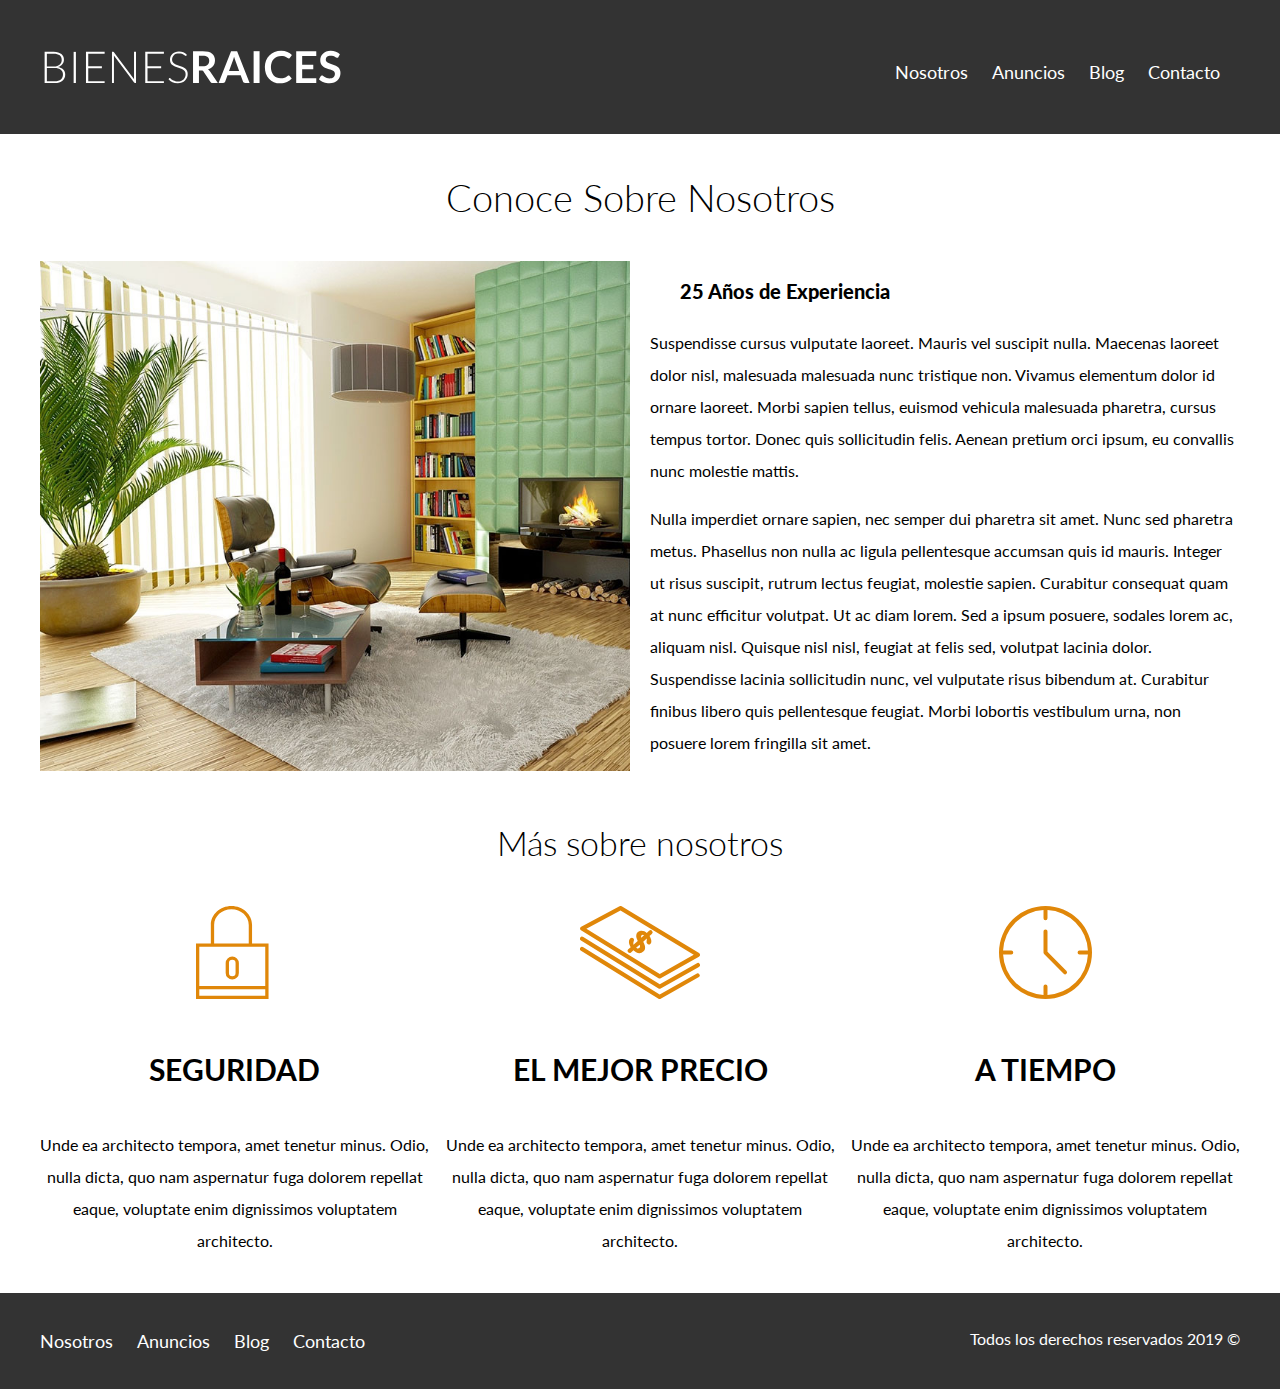
<file: Nosotros.html>
<!DOCTYPE html>
<html lang="en">

<head>
  <meta charset="UTF-8">
  <meta name="viewport" content="width=device-width, initial-scale=1.0">
  <meta http-equiv="X-UA-Compatible" content="ie=edge">
  <title>Bienes Raices</title>
  <link href="https://fonts.googleapis.com/css?family=Lato:300,400,700,900&display=swap" rel="stylesheet">
  <link rel="stylesheet" href="css/Normalize.css">
  <link rel="stylesheet" href="css/Style.css">
</head>

<body>

  <header class="site-header">
    <div class="contenedor contenido-header">
      <div class="barra">
        <a href="/">
          <img src="img/logo.svg" alt="Logotipo de Bienes Raices">
        </a>

        <nav class="navegacion">
          <a href="Nosotros.html">Nosotros</a>
          <a href="Anuncios.html">Anuncios</a>
          <a href="Blog.html">Blog</a>
          <a href="Contacto.html">Contacto</a>
        </nav>
      </div>
    </div>
  </header>

<main class="contenedor">
  <h1 class="fw-300 centrar-texto">Conoce Sobre Nosotros</h1>

  <div class="contenido-nosotros">
    <div class="imagen">
      <img src="img/nosotros.jpg" alt="Imagen Sobre Nosotros">
    </div>
    <div class="texto-nosotros">
      <blockquote>25 Años de Experiencia</blockquote>

      <p>Suspendisse cursus vulputate laoreet. Mauris vel suscipit nulla. Maecenas laoreet dolor nisl, malesuada malesuada nunc tristique non. Vivamus elementum dolor id ornare laoreet. Morbi sapien tellus, euismod vehicula malesuada pharetra, cursus tempus tortor. Donec quis sollicitudin felis. Aenean pretium orci ipsum, eu convallis nunc molestie mattis. </p>

      <p>Nulla imperdiet ornare sapien, nec semper dui pharetra sit amet. Nunc sed pharetra metus. Phasellus non nulla ac ligula pellentesque accumsan quis id mauris. Integer ut risus suscipit, rutrum lectus feugiat, molestie sapien. Curabitur consequat quam at nunc efficitur volutpat. Ut ac diam lorem. Sed a ipsum posuere, sodales lorem ac, aliquam nisl. Quisque nisl nisl, feugiat at felis sed, volutpat lacinia dolor. Suspendisse lacinia sollicitudin nunc, vel vulputate risus bibendum at. Curabitur finibus libero quis pellentesque feugiat. Morbi lobortis vestibulum urna, non posuere lorem fringilla sit amet. </p>
    </div>
  </div>
</main>

<section class="contenedor seccion">
  <h2 class="fw-300 centrar-texto">Más sobre nosotros</h2>

  <div class="iconos-nosotros">
    <div class="iconos">
      <img src="img/icono1.svg" alt="Icono Seguridad">
      <h3>Seguridad</h3>
      <p>Unde ea architecto tempora, amet tenetur minus. Odio, nulla dicta, quo nam aspernatur fuga dolorem repellat eaque, voluptate enim dignissimos voluptatem architecto.</p>
    </div>

    <div class="iconos">
      <img src="img/icono2.svg" alt="Icono Mejor Precio">
      <h3>El mejor precio</h3>
      <p>Unde ea architecto tempora, amet tenetur minus. Odio, nulla dicta, quo nam aspernatur fuga dolorem repellat eaque, voluptate enim dignissimos voluptatem architecto.</p>
    </div>

    <div class="iconos">
      <img src="img/icono3.svg" alt="Icono a Tiempo">
      <h3>A tiempo</h3>
      <p>Unde ea architecto tempora, amet tenetur minus. Odio, nulla dicta, quo nam aspernatur fuga dolorem repellat eaque, voluptate enim dignissimos voluptatem architecto.</p>
    </div>
  </div>
</section>

  <footer class="site-footer seccion">
    <div class="contenedor contenedor-footer">
      <nav class="navegacion">
        <a href="Nosotros.html">Nosotros</a>
        <a href="Anuncios.html">Anuncios</a>
        <a href="Blog.html">Blog</a>
        <a href="Contacto.html">Contacto</a>
      </nav>
      <p class="copyright">Todos los derechos reservados 2019 &copy; </p>
    </div>
  </footer>
</body>

</html>
</file>
<file: css/Style.css>
html {
  box-sizing: border-box;
  font-size: 62.5%  /** Reset para REMS 62.5% = 10px de 16px **/
}
*, *:before, *:after {
  box-sizing: inherit;
}

body {
  font-family: 'Lato', sans-serif;
  font-size: 1.6rem;
  line-height: 2;
}

/** Globales **/
.contenedor {
  max-width: 120rem;
  margin: 0 auto;
}

img {
  max-width: 100%;
}

h1 {
  font-size: 3.8rem;
}
h2 {
  font-size: 3.4rem;
}

h3 {
font-size: 3rem;
}

h4 {
  font-size: 2.6rem;
}

/** utilidades **/

.seccion {
  margin-top: 2rem;
  margin-bottom: 2rem;
}

.fw-300 {
  font-weight: 300;
}

.centrar-texto {
  text-align: center;
}
.d-block {
  display: block!important;
}
.contenido-centrado {
  max-width: 80rem;
}
/* botones */

.botones {
  color: white;
  font-weight: 700;
  text-decoration: none;
  font-size: 1.8 rem;
  padding: 1rem 3rem;
  margin-top: 1rem;
  display: inline-block;
  text-align: center;
  border: none;
}
.botones:hover {
  cursor: pointer;
}
.boton-amarillo {
  background-color: #E08709;
}

.boton-verde {
  background-color: #71b100;
}

/* header */
.site-header {
  background-color: #333333;
  padding: 1rem 0 3rem 0;
}
.site-header.inicio {
    background-image: url(../img/header.jpg);
    background-position: center center;
    background-size: cover;
    height: 100vh;
    min-height: 60rem;
}

.contenido-header {
  height: 100%;
  display: flex;
  flex-direction: column;
  justify-content: space-between;
}
.contenido-header h1{
  color: white;
  padding-bottom: 2rem;
  max-width: 60rem;
  line-height: 2;

}
.barra {
  display: flex;
  justify-content: space-between;
  padding-top: 3rem;
  align-items: center;
}

/** navegacion **/
.navegacion a {
  color: #ffffff;
  text-decoration: none;
  font-size: 1.8rem; /** == 18px **/
  margin-right: 2rem;
}
.navegacion a:hover {
  text-decoration: underline;

}

/** iconos nosotros **/

.iconos-nosotros {
  display: flex;
  justify-content: space-between;
}

.iconos {
  flex-basis: calc(33.3% - 1rem);
  text-align: center;
}

.iconos h3 {
  text-transform: uppercase;
}

/** Anuncios **/

.contenedor-anuncios {
  display: flex;
  justify-content: space-between;
  flex-wrap:wrap-reverse;
}

.anuncio {
  flex-shrink: 0;
  flex-basis: calc(33.3% - 1rem);
  border: 1px solid #b5b5b5;
  background-color: #f5f5f5;
  margin-bottom: 2rem;
}
.contenido-anuncio {
  padding: 2rem;
}
.contenido-anuncio h3,
.contenido-anuncio p {
  margin: 0;
}

.precio {
  color: #71b100;
  font-weight: 700;
}
.iconos-caracteristicas {
  list-style: none;
  padding: 0;
  display: flex;
  justify-content: space-evenly;
  flex: 1;
  max-width: 50rem;
}
.iconos-caracteristicas li {

  display: flex;
}
.iconos-caracteristicas li img {
  margin-right: 2rem;
}
.ver-todas {
  display: flex;
  justify-content: flex-end;
}

/** Contacto home **/

.imagen-contacto {
  background-image: url(../img/encuentra.jpg);
  background-size: : cover;
  background-position: center center;
  height: 40rem;
  display: flex;
  align-items: center;
}
.contenido-contacto {
  flex: 1;
  color: white;
}
.contenido-contacto p {
  font-size: 1.8rem;
}

/** seccion inferior **/
.seccion-inferior {
  display: flex;
  justify-content: space-between;
  margin-bottom: 2rem;
}
.seccion-inferior .blog {
  flex-basis: 60%;
}
.seccion-inferior .Testimoniales {
  flex-basis: calc(40% - 2rem);
}

.entrada-blog {
  display: flex;
  justify-content: space-between;

}
.entrada-blog:last-of-type {
  margin: 0;
}
.entrada-blog .imagen {
  flex-basis: 40%;
}
.entrada-blog .texto-entrada {
  flex-basis: calc(60% - 3rem);
}
.texto-entrada a {
  color: black;
  text-decoration: none;
}
.texto-entrada h4 {
  margin: 0;
  line-height: 1.2;
}
.texto-entrada h4::after {
  content: '';
  display: block;
  width: 15rem;
  height: .5rem;
  background-color: #71b100;
  margin-top: 1rem;
}
.texto-entrada span {
  color: #E08709;
}

/*** Testimoniales **/
.testimonial {
  background-color: #71b100;
  font-size: 2.4rem;
  padding: 2rem;
  color: #ffffff;
  border-radius: 2rem;
}
.testimonial p {
  text-align: right;
}
.testimonial blockquote::before {
  content: '';
  background-image: url(../img/comilla.svg);
  width: 4rem;
  height: 4rem;
  position:absolute;
  left: -2rem;
}
.testimonial blockquote {
  position: relative;
  padding-left: 5rem;
  font-weight: 300;
}

/*** footer **/

.site-footer {
  background-color: #333333;
  margin: 0;
}
.copyright {
  margin: 0;
  color: #ffffff;
}
.contenedor-footer {
  padding: 3rem 0;
  display: flex;
  justify-content: space-between;
}

/** INTERNAS **/
/** Nosotros **/
.contenido-nosotros {
  display: grid;
  grid-template-columns: repeat(2, 1fr);
  grid-column-gap: 2rem;
}
.texto-nosotros blockquote {
  font-weight: 900;
  font-size: 2rem;
  margin: 0;
  padding: 1rem 3rem 0;
}

/** anuncio **/
.resumen-propiedad {
  display:flex;
  justify-content: space-between;
  align-items: center;
}

/** Contacto **/
.contacto p {
  font-size: 1.5rem;
  color: #4f4f4f;
  margin: 2rem 0 0 0;
}
legend {
  font-size: 2rem;
  color: #333333;
}

label {
  font-weight: 700;
  text-transform: uppercase;
  display:block;
}
input:not([type="submit"]),
textarea,
select {
  padding: 1rem;
  display:block;
  width:100%;
  background-color:#e1e1e1;
  margin-bottom: 2rem;
  border:none;
  border-radius: 1rem;
}
input[type="radio"]{
  width: auto;
  margin: 0;
}
select {
  -webkit-appearance:none;
  appearance:none;
}
textarea {
  height: 20rem;
}
.forma-contacto {
  max-width: 30rem;
  display:flex;
  justify-content: space-between;
  align-items: center;

}
</file>
